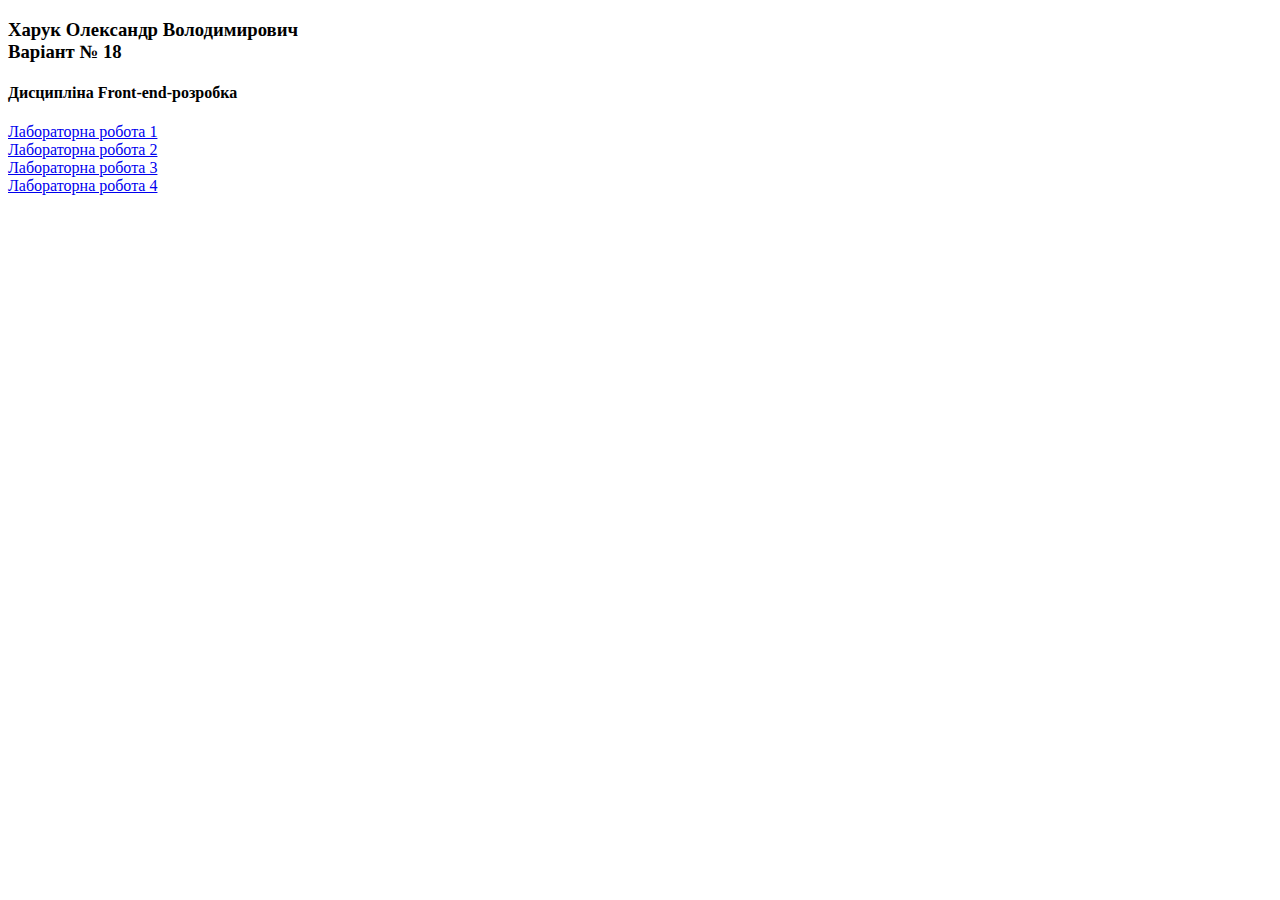
<file: index.html>
<!DOCTYPE html>
<html lang="uk">
<head>
<meta charset="UTF-8">
<title>Харук Олександр Володимирович  </title>
</head>
<body>
<h3> Харук Олександр Володимирович <br> Варіант № 18 <h3>
<h4>Дисципліна  Front-end-розробка</h4>
<a href="lab1_kharuk/lab1.html">Лабораторна робота 1 </a> <br>
<a href="lab2_kharuk/lab2.html">Лабораторна робота 2 </a> <br>
<a href="lab3_kharuk/lab3.html">Лабораторна робота 3 </a> <br>
<a href="lab4_kharuk/lab4.html">Лабораторна робота 4 </a> <br>
</body>
</html>
</file>
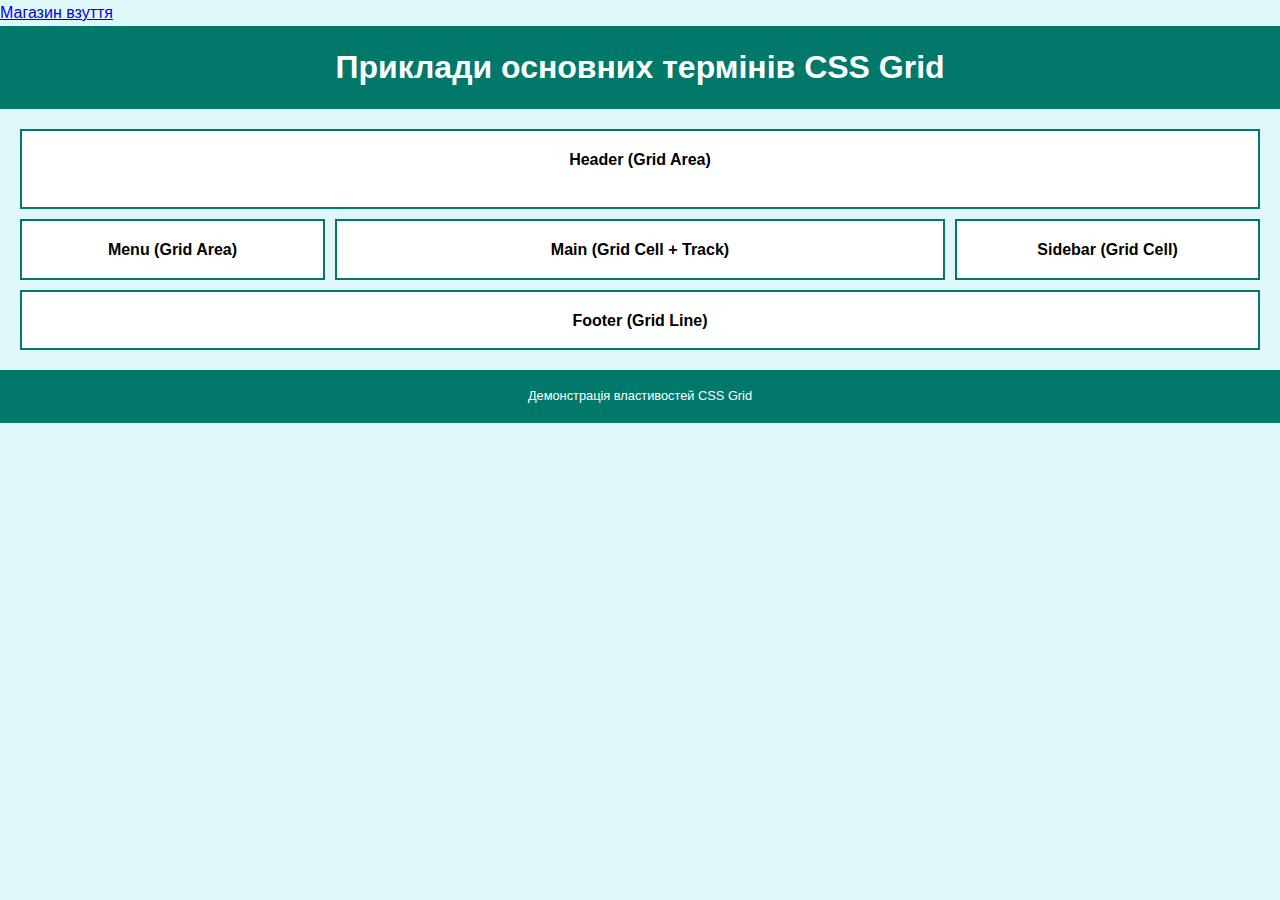
<file: lab10_kharuk/lab10.html>
<!DOCTYPE html>
<html lang="uk">
<head>
  <meta charset="UTF-8">
  <meta name="viewport" content="width=device-width, initial-scale=1.0">
  <title>Терміни CSS Grid на прикладі</title>
  <link rel="stylesheet" href="styles.css">
</head>
<body>
    <a href="vzutia.html">Магазин взуття </a> <br>

  <header>
    <h1>Приклади основних термінів CSS Grid</h1>
  </header>

  <main class="grid-container">

    <div class="item item1">Header (Grid Area)</div>
    <div class="item item2">Menu (Grid Area)</div>
    <div class="item item3">Main (Grid Cell + Track)</div>
    <div class="item item4">Sidebar (Grid Cell)</div>
    <div class="item item5">Footer (Grid Line)</div>

  </main>

  <footer>
    <p>Демонстрація властивостей CSS Grid</p>
  </footer>

</body>
</html>
</file>
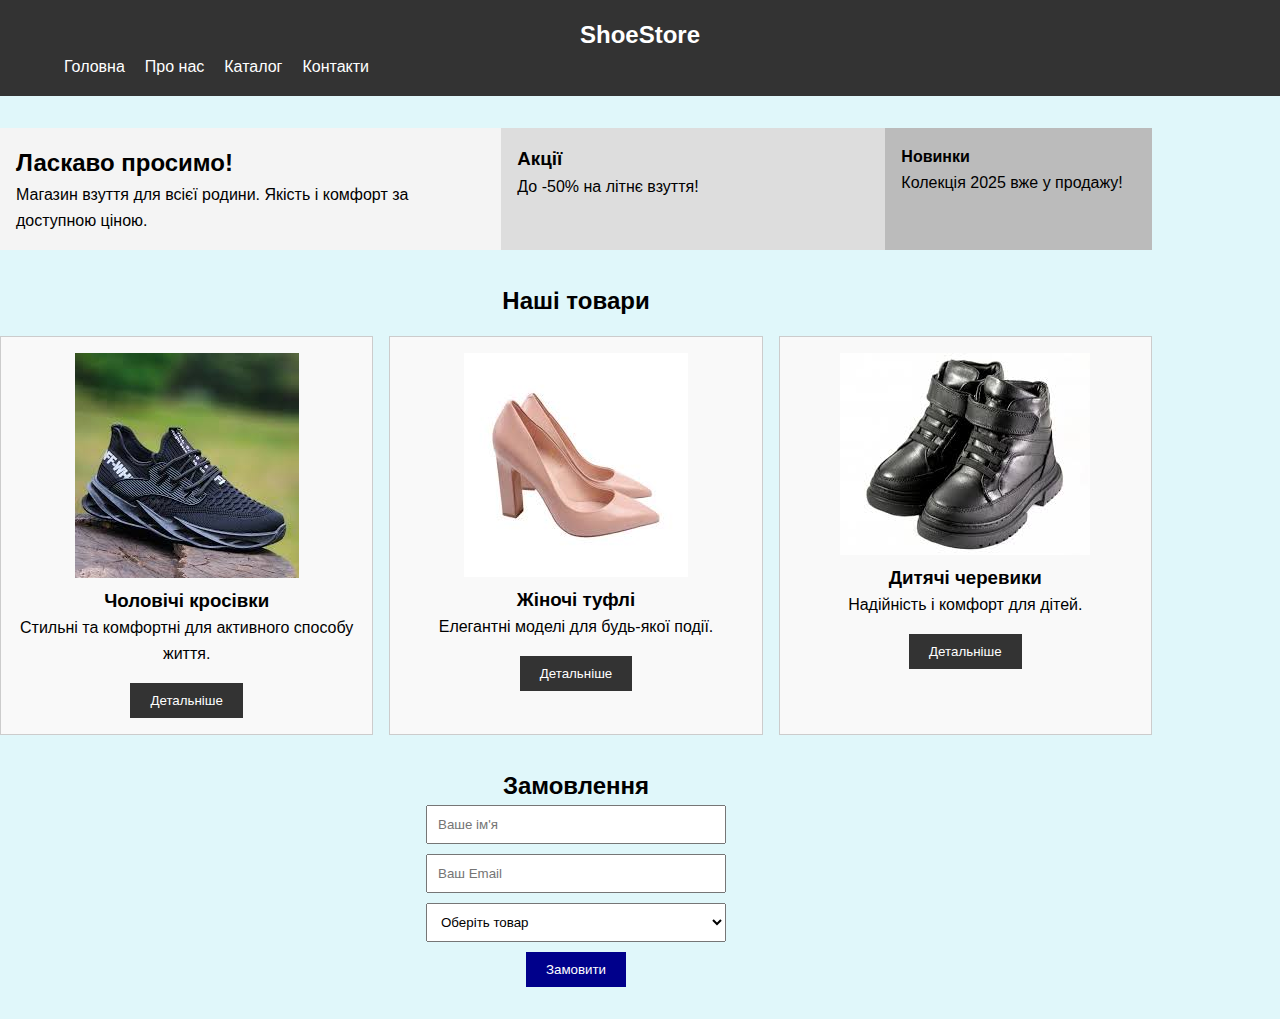
<file: lab10_kharuk/vzutia.html>
<!DOCTYPE html>
<html lang="uk">
<head>
  <meta charset="UTF-8">
  <meta name="viewport" content="width=device-width, initial-scale=1">
  <title>Магазин взуття</title>
  <link rel="stylesheet" href="styles.css">
</head>
<body>


<header class="navbar">
  <div class="container">
    <a href="#" class="logo">ShoeStore</a>
    <nav>
      <ul class="nav-links">
        <li><a href="#">Головна</a></li>
        <li><a href="#">Про нас</a></li>
        <li><a href="#">Каталог</a>
          <ul class="dropdown">
            <li><a href="#">Чоловіче</a></li>
            <li><a href="#">Жіноче</a></li>
            <li><a href="#">Дитяче</a></li>
          </ul>
        </li>
        <li><a href="#">Контакти</a></li>
      </ul>
    </nav>
  </div>
</header>


<section class="welcome container">
  <div class="col big">
    <h2>Ласкаво просимо!</h2>
    <p>Магазин взуття для всієї родини. Якість і комфорт за доступною ціною.</p>
  </div>
  <div class="col medium">
    <h3>Акції</h3>
    <p>До -50% на літнє взуття!</p>
  </div>
  <div class="col small">
    <h4>Новинки</h4>
    <p>Колекція 2025 вже у продажу!</p>
  </div>
</section>

<section class="products container">
  <h2>Наші товари</h2>
  <div class="card-grid">
    <div class="card">
      <img src="1(1).jpg" alt="Чоловіче взуття">
      <h3>Чоловічі кросівки</h3>
      <p>Стильні та комфортні для активного способу життя.</p>
      <button>Детальніше</button>
    </div>
    <div class="card">
      <img src="2.jpg" alt="Жіноче взуття">
      <h3>Жіночі туфлі</h3>
      <p>Елегантні моделі для будь-якої події.</p>
      <button>Детальніше</button>
    </div>
    <div class="card">
      <img src="3.jpg" alt="Дитяче взуття">
      <h3>Дитячі черевики</h3>
      <p>Надійність і комфорт для дітей.</p>
      <button>Детальніше</button>
    </div>
  </div>
</section>


<section class="order container">
  <h2>Замовлення</h2>
  <form>
    <input type="text" placeholder="Ваше ім'я" required>
    <input type="email" placeholder="Ваш Email" required>
    <select>
      <option>Оберіть товар</option>
      <option>Чоловічі кросівки</option>
      <option>Жіночі туфлі</option>
      <option>Дитячі черевики</option>
    </select>
    <button type="submit">Замовити</button>
  </form>
</section>

</body>
</html>
</file>
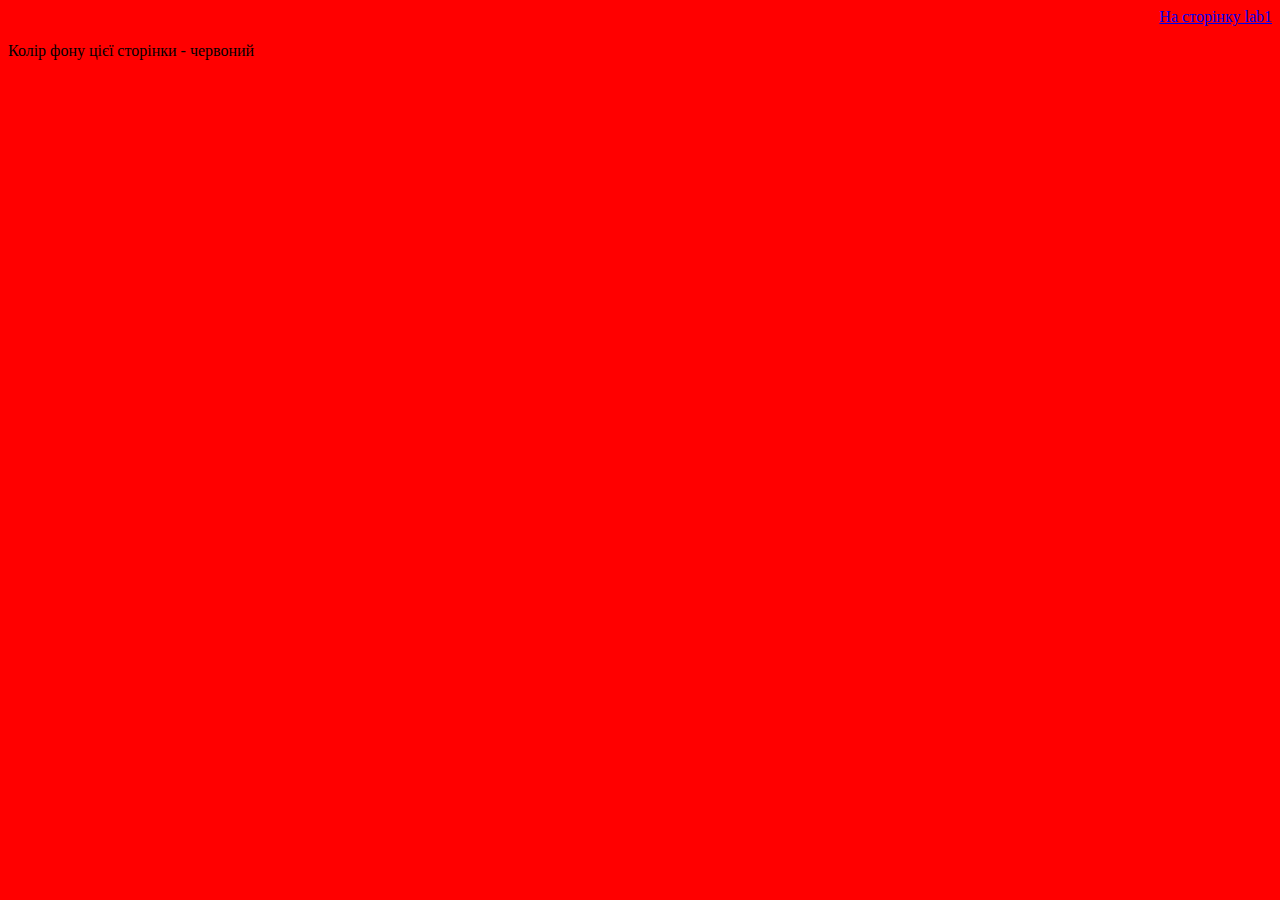
<file: lab1_kharuk/example1.html>
<!DOCTYPE html>
<html lang="uk">
 <head>
    <a style="display: block; text-align: right" href="lab1.html">На сторінку lab1 </a>
 <title>Приклад №1</title>
 </head>
 <body style="background-color: #FF0000;">
 <p>Колір фону цієї сторінки - червоний</p>
 </body>
</html>
</file>
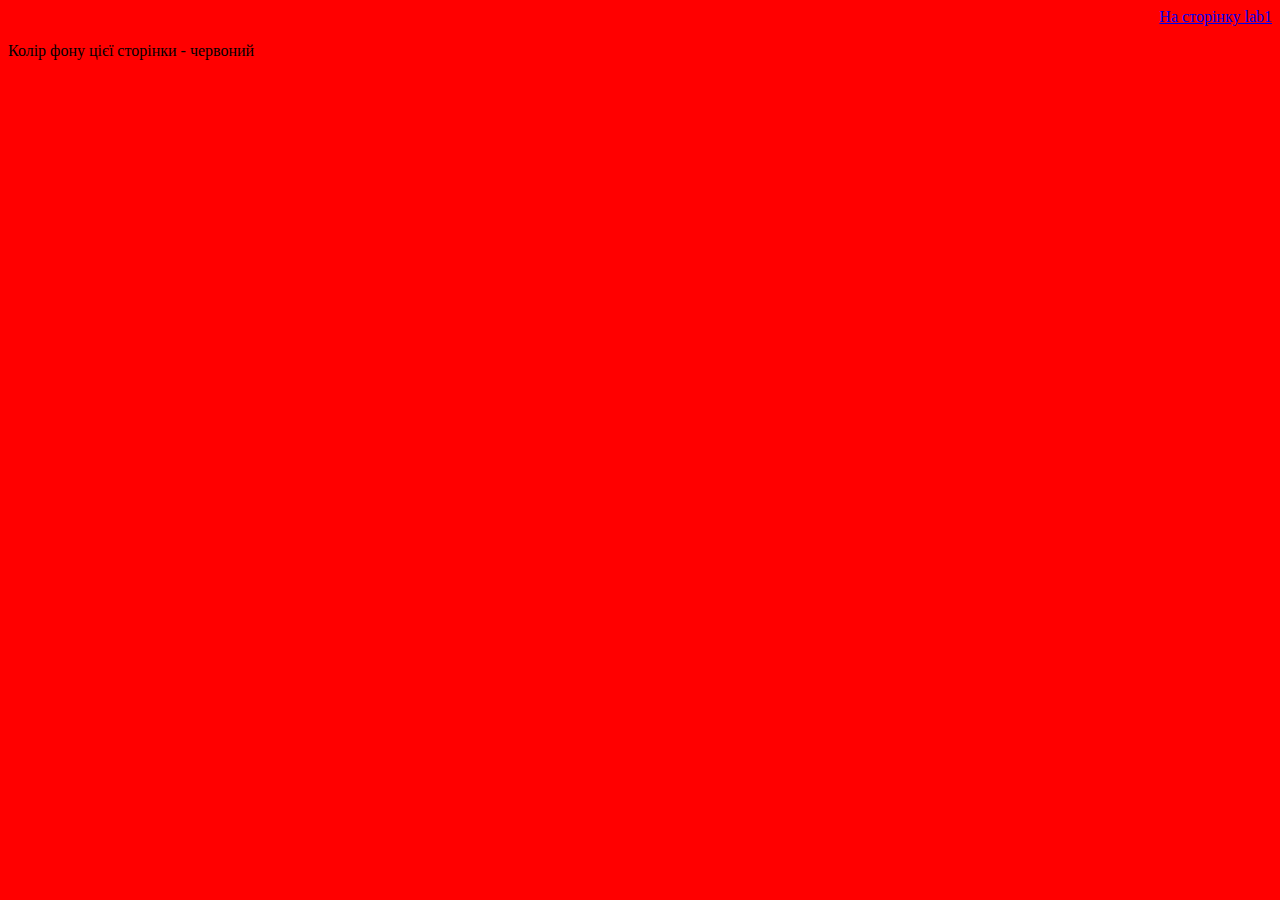
<file: lab1_kharuk/example2.html>
<!DOCTYPE html>
<html lang="uk">
 <head>
    <a style="display: block; text-align: right" href="lab1.html">На сторінку lab1 </a>
 <title>Приклад №2</title>
 <style type="text/css">
  body {background-color: #FF0000;}
 </style>
</head>
 <body>
 <p>Колір фону цієї сторінки - червоний</p>
 </body>
</html>
</file>
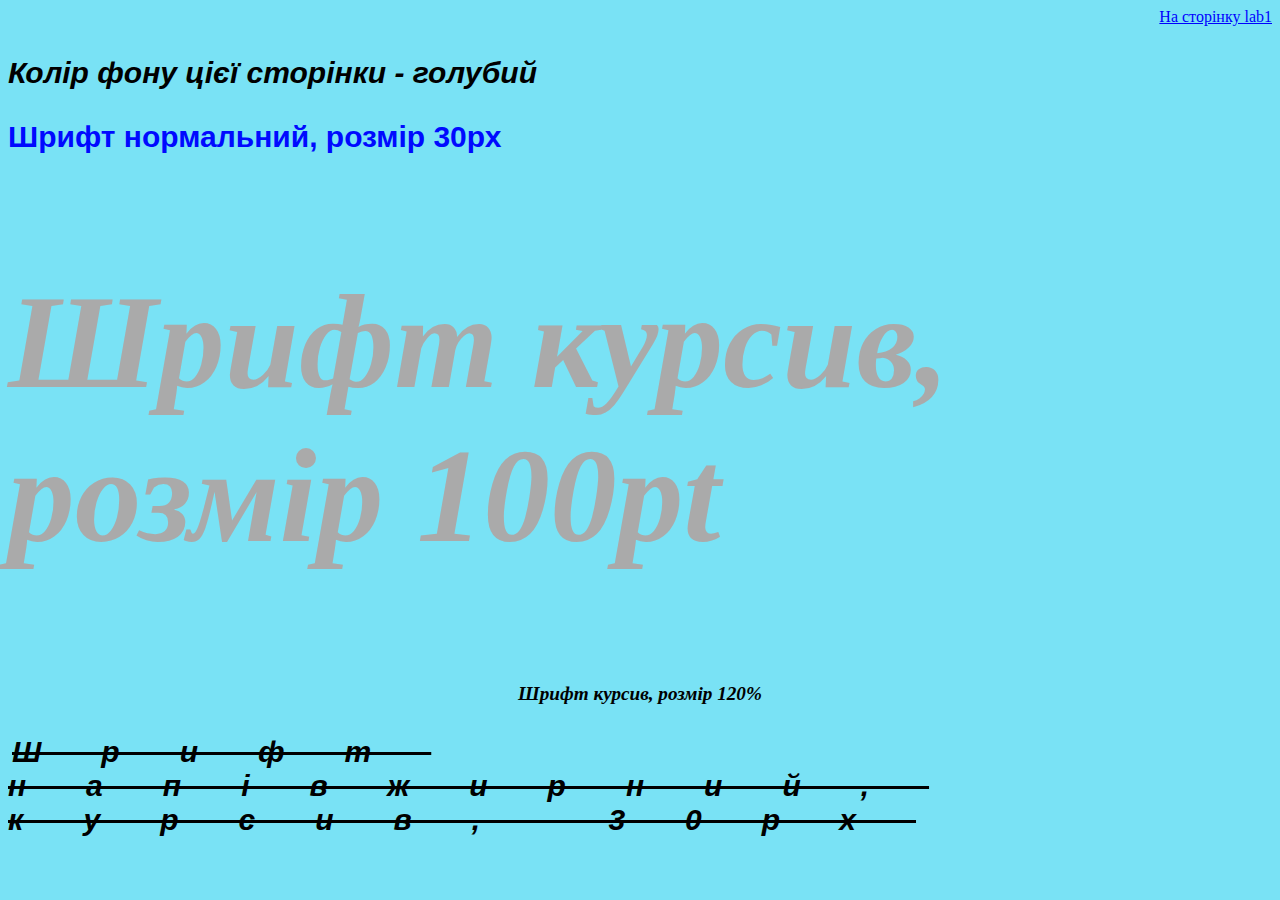
<file: lab1_kharuk/example3.html>
<!DOCTYPE html>
<html lang="uk">
 <head>
    <a style="display: block; text-align: right" href="lab1.html">На сторінку lab1 </a>
 <title>Приклад №3</title>
 <link rel="stylesheet" type="text/css" href="style/style.css" />
 </head>
 <body>
 <p>Колір фону цієї сторінки - голубий</p>
 </body>
</html>

<html>
 <head>
 <title>Приклад №10</title>
 <link rel="stylesheet" type="text/css" href="style/style.css" />
 </head>
 <body>
<h1 class="ex10">Шрифт нормальний, розмір 30рх</h1>
 <h2 class="ex10"> Шрифт курсив, розмір 100рt </h2>
<h3 class="ex10"> Шрифт курсив, розмір 120% </h3>
 <p class="ex10"> Шрифт напівжирний, курсив, 30рх</p>
 </body>
</html>
</file>
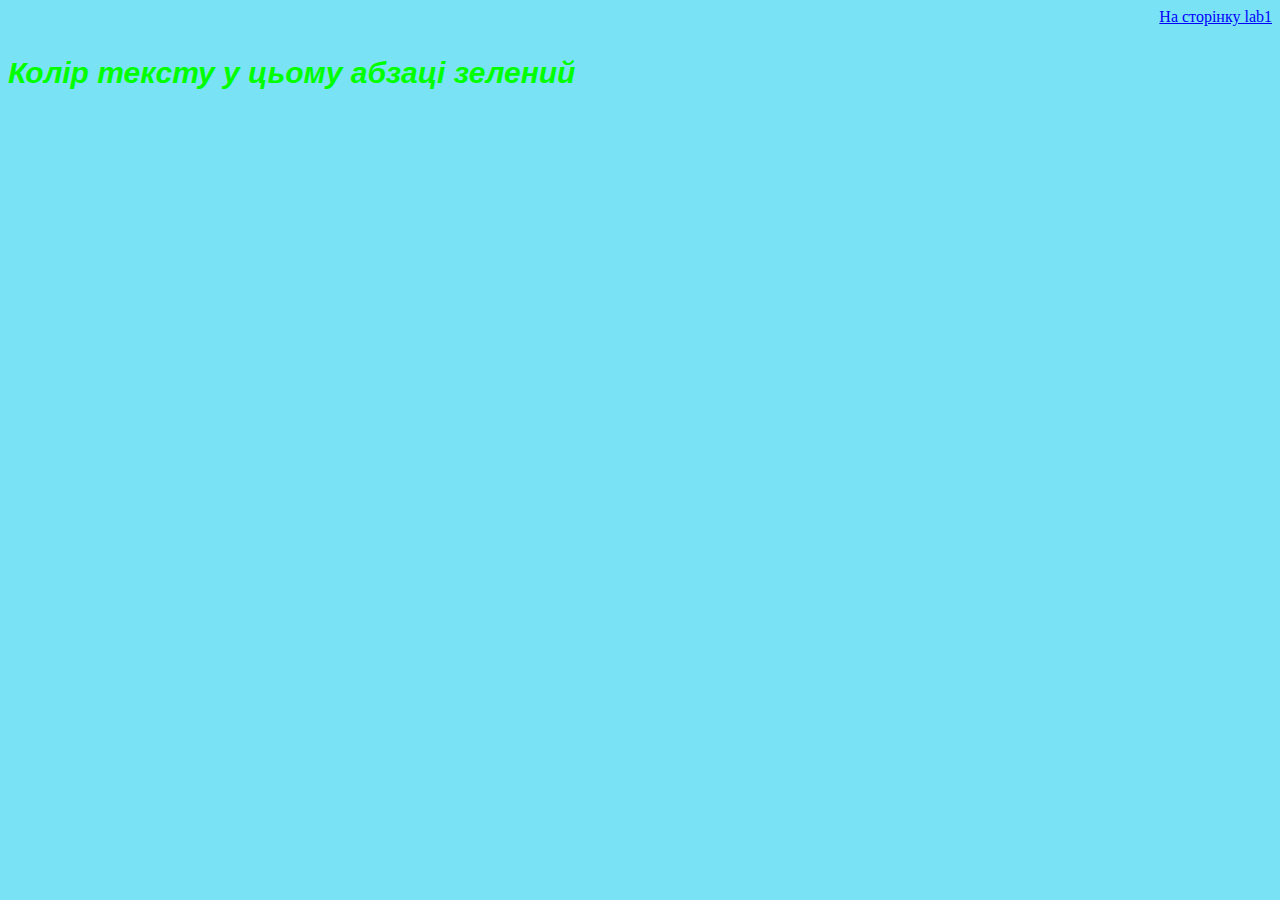
<file: lab1_kharuk/example4.html>
<!DOCTYPE html>
<html lang="uk">
 <head>
    <a style="display: block; text-align: right" href="lab1.html">На сторінку lab1 </a>
 <title>Приклад №4</title>
 <link rel="stylesheet" type="text/css" href="style/style.css"/>
 </head>
 <body>
 <p class="ex4"> Колір тексту у цьому абзаці зелений</p>
 </body>
</html>
</file>
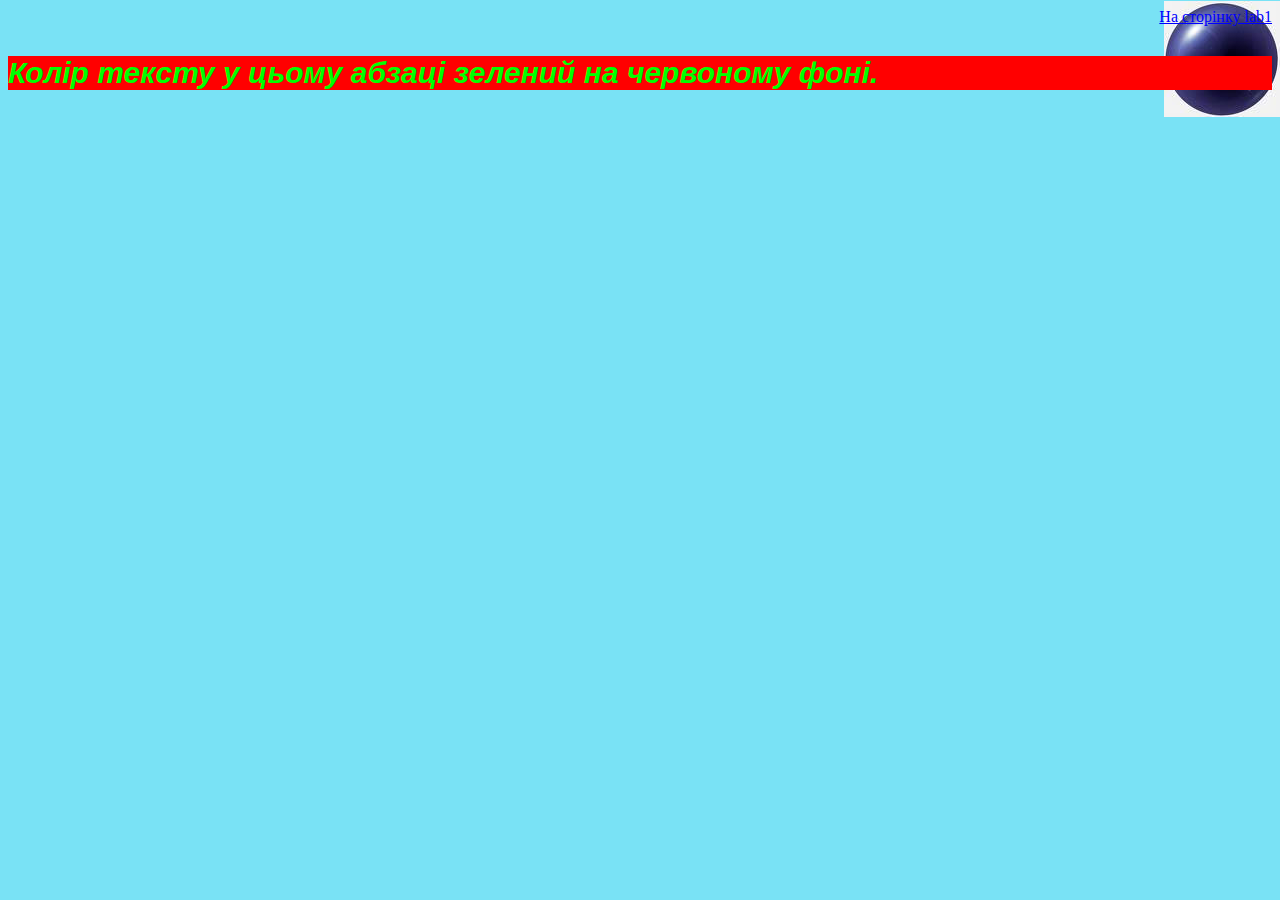
<file: lab1_kharuk/example5.html>
<!DOCTYPE html>
<html lang="uk">
 <head>
    <a style="display: block; text-align: right" href="lab1.html">На сторінку lab1 </a>
 <title>Приклад №5</title>
 <link rel="stylesheet" type="text/css" href="style/style.css" />
 </head>
 <body class="body5">
 <p class="ex5"> Колір тексту у цьому абзаці зелений на червоному фоні.</p>
 </body>
</html>
</file>
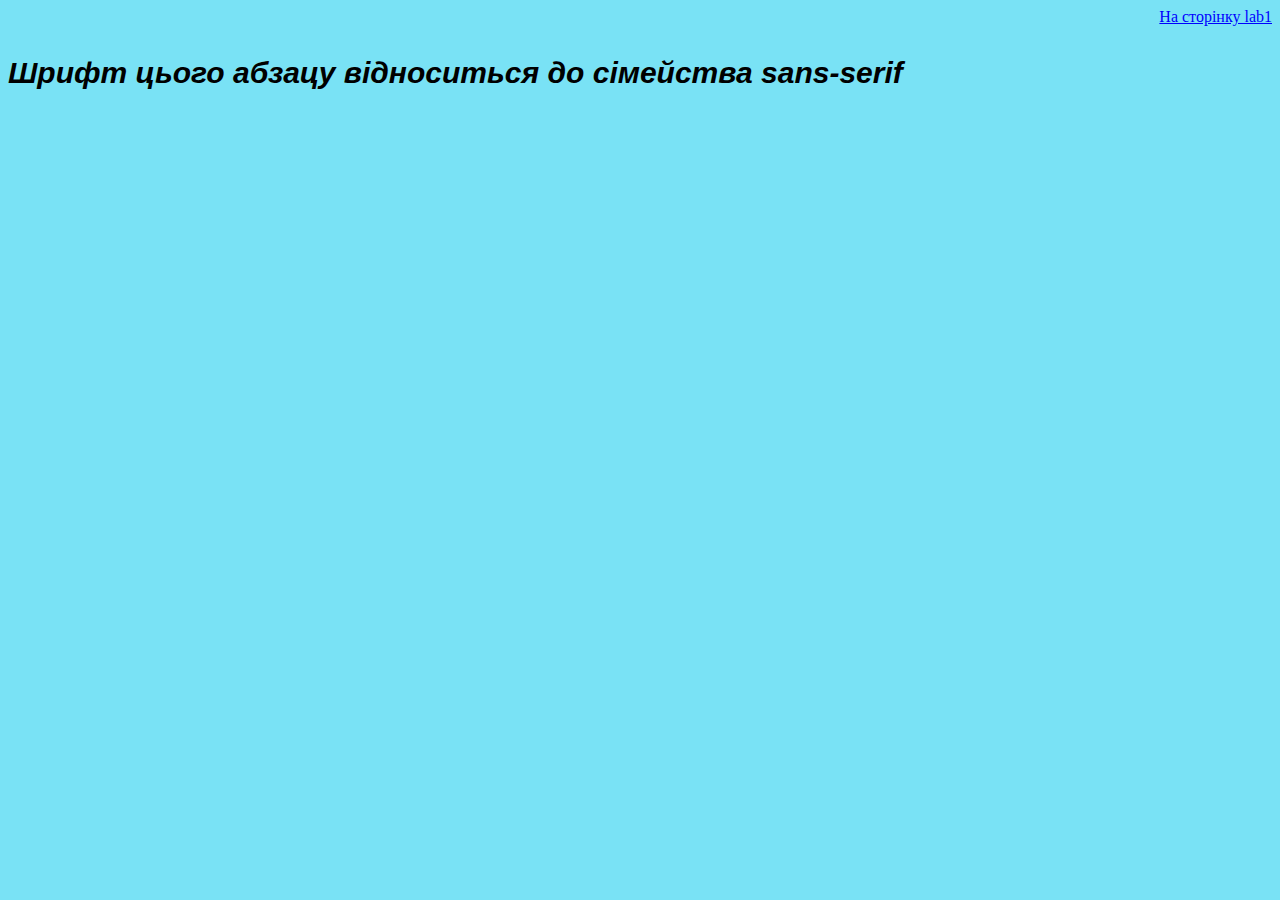
<file: lab1_kharuk/example6.html>
<!DOCTYPE html>
<html lang="uk">
 <head>
    <a style="display: block; text-align: right" href="lab1.html">На сторінку lab1 </a>
 <title>Приклад №6</title>
 <link rel="stylesheet" type="text/css" href="style/style.css" />
 </head>
 <body>
 <p class="ex6"> Шрифт цього абзацу відноситься до сімейства sans-serif</p>
 </body>
</html>
</file>
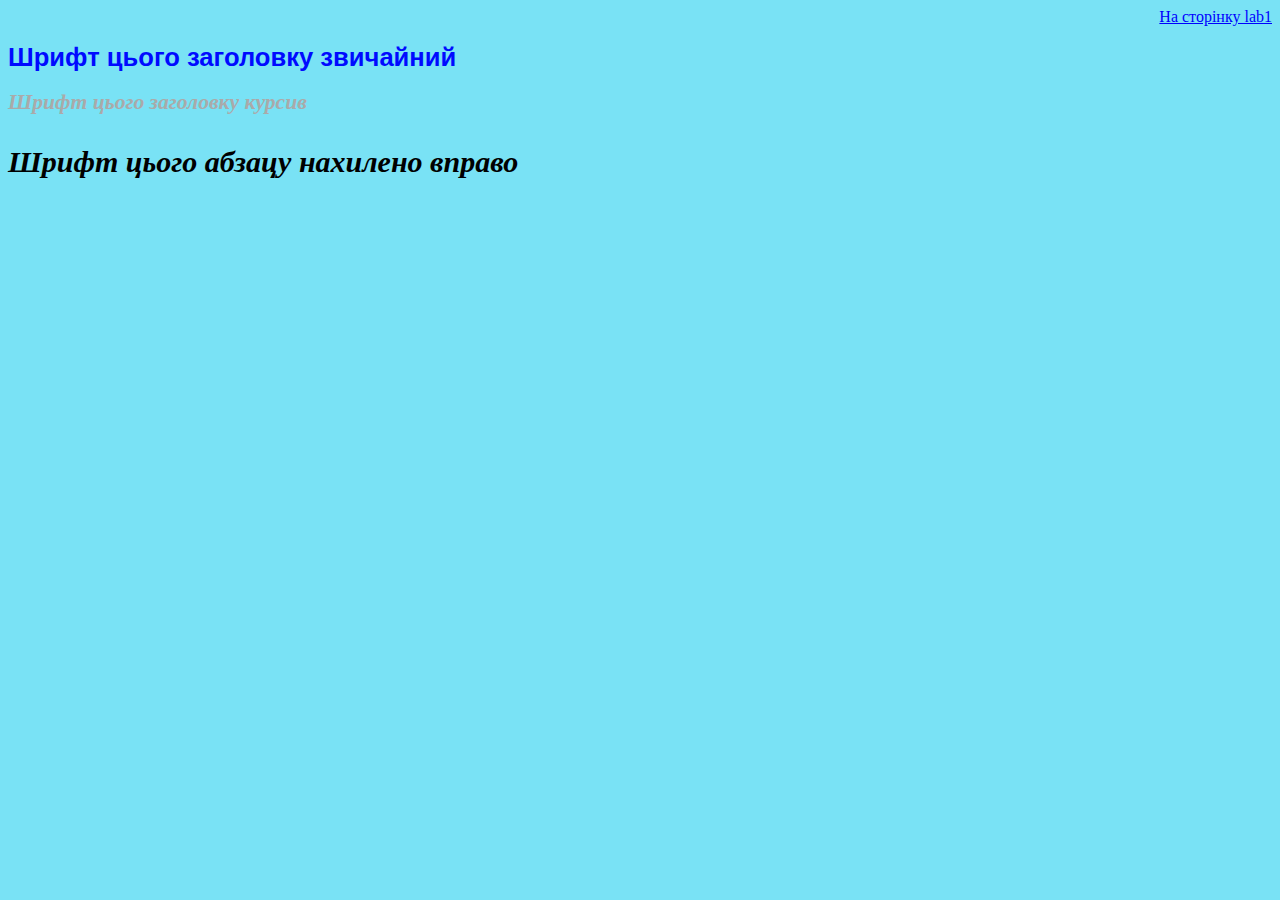
<file: lab1_kharuk/example7.html>
<!DOCTYPE html>
<html lang="uk">
 <head>
    <a style="display: block; text-align: right" href="lab1.html">На сторінку lab1 </a>
 <title>Приклад №7</title>
 <link rel="stylesheet" type="text/css" href="style/style.css" />
 </head>
 <body>
 <h1 class="ex7">Шрифт цього заголовку звичайний</h1>
 <h2 class="ex7">Шрифт цього заголовку курсив</h2>
 <p class="ex7"> Шрифт цього абзацу нахилено вправо</p>
 </body>
</html>
</file>
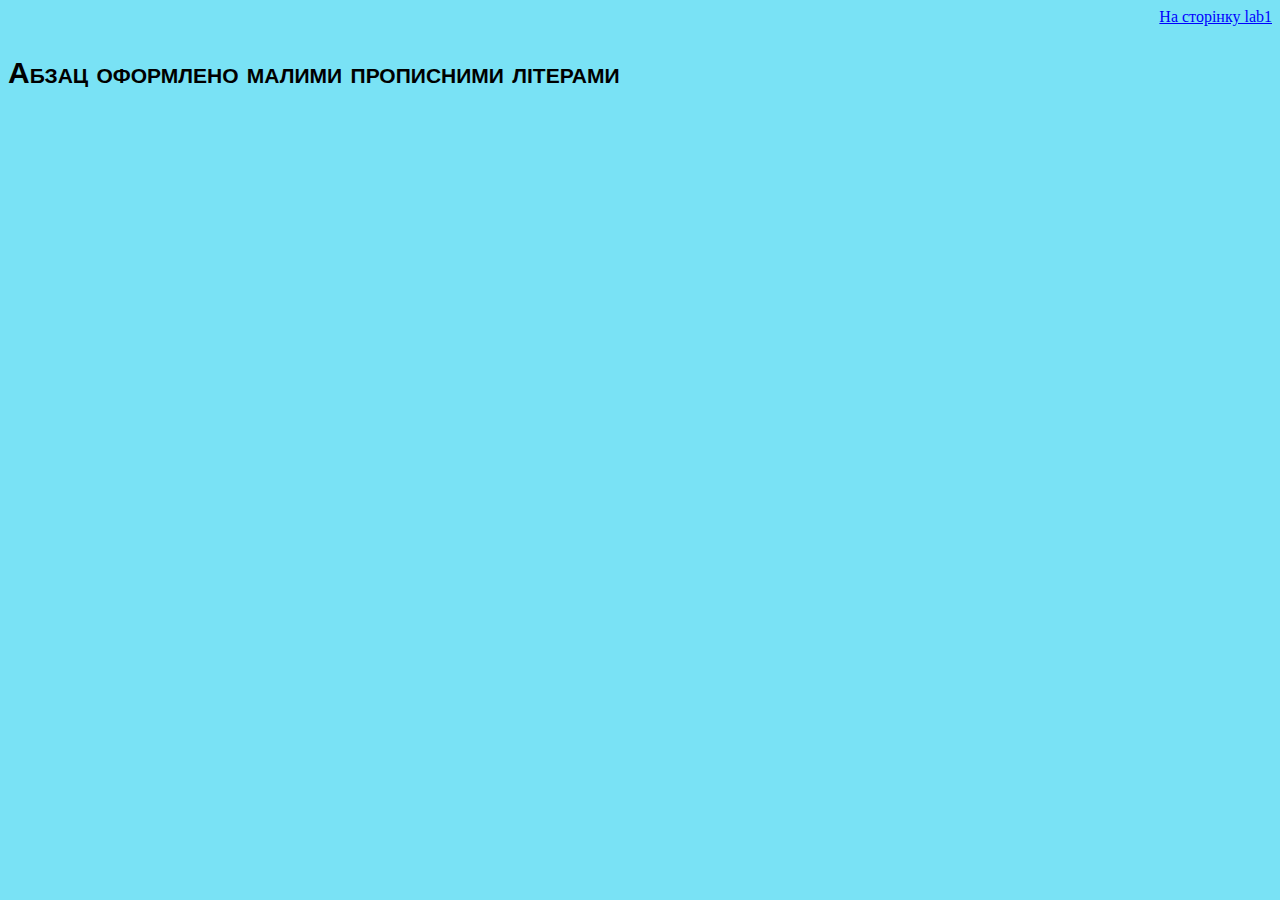
<file: lab1_kharuk/example8.html>
<!DOCTYPE html>
<html lang="uk">
    <head>
        <a style="display: block; text-align: right" href="lab1.html">На сторінку lab1 </a>
    <title>Приклад №8</title>
    <link rel="stylesheet" type="text/css" href="style/style.css" />
    </head>
    <body>
    <p class="ex8">Абзац оформлено малими прописними літерами</p>
    </body>
   </html>
</file>
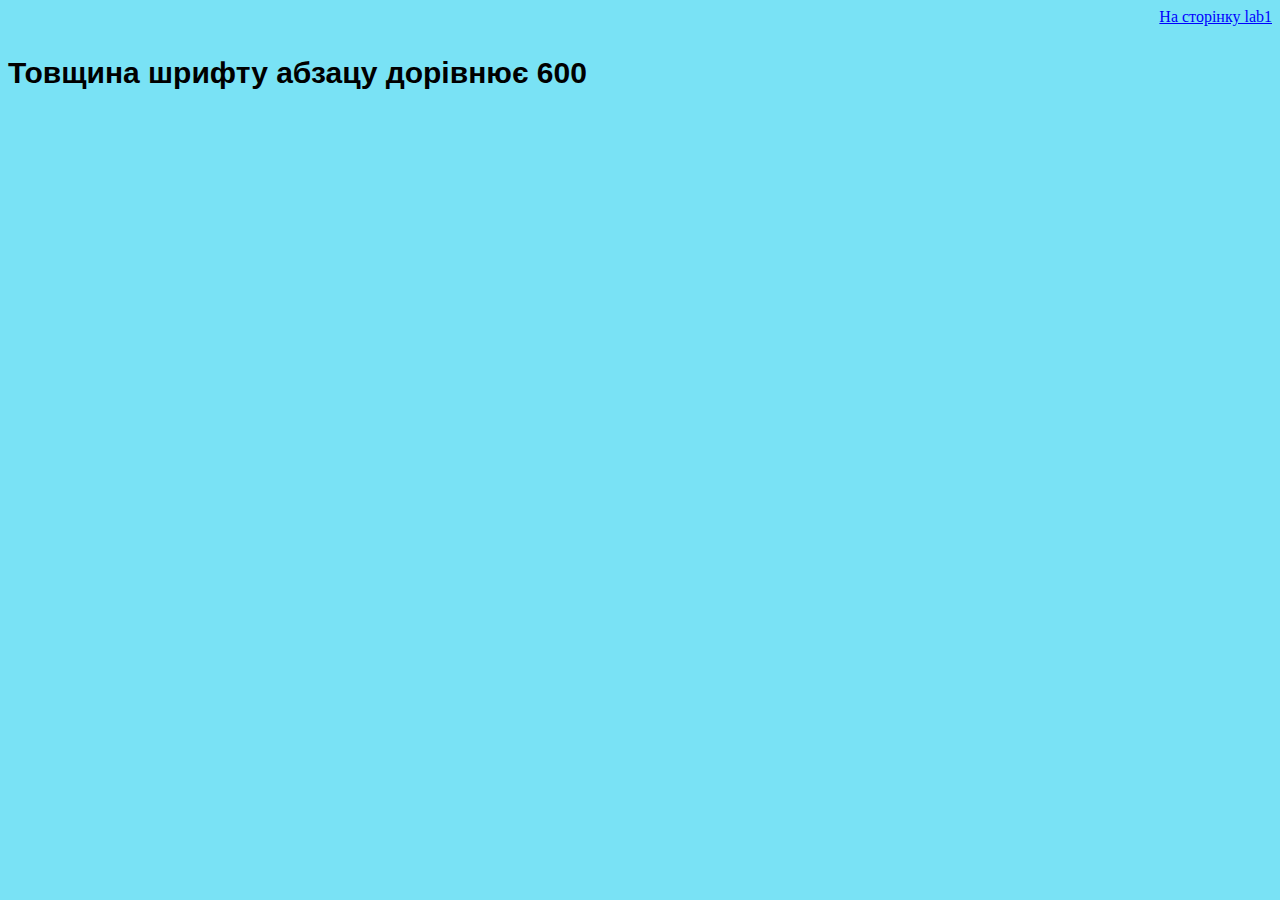
<file: lab1_kharuk/example9.html>
<!DOCTYPE html>
<html lang="uk">
 <head>
    <a style="display: block; text-align: right" href="lab1.html">На сторінку lab1 </a>
 <title>Приклад №9</title>
 <link rel="stylesheet" type="text/css" href="style/style.css" />
 </head>
 <body>
 <p class="ex9">Товщина шрифту абзацу дорівнює 600</p>
 </body>
</html>
</file>
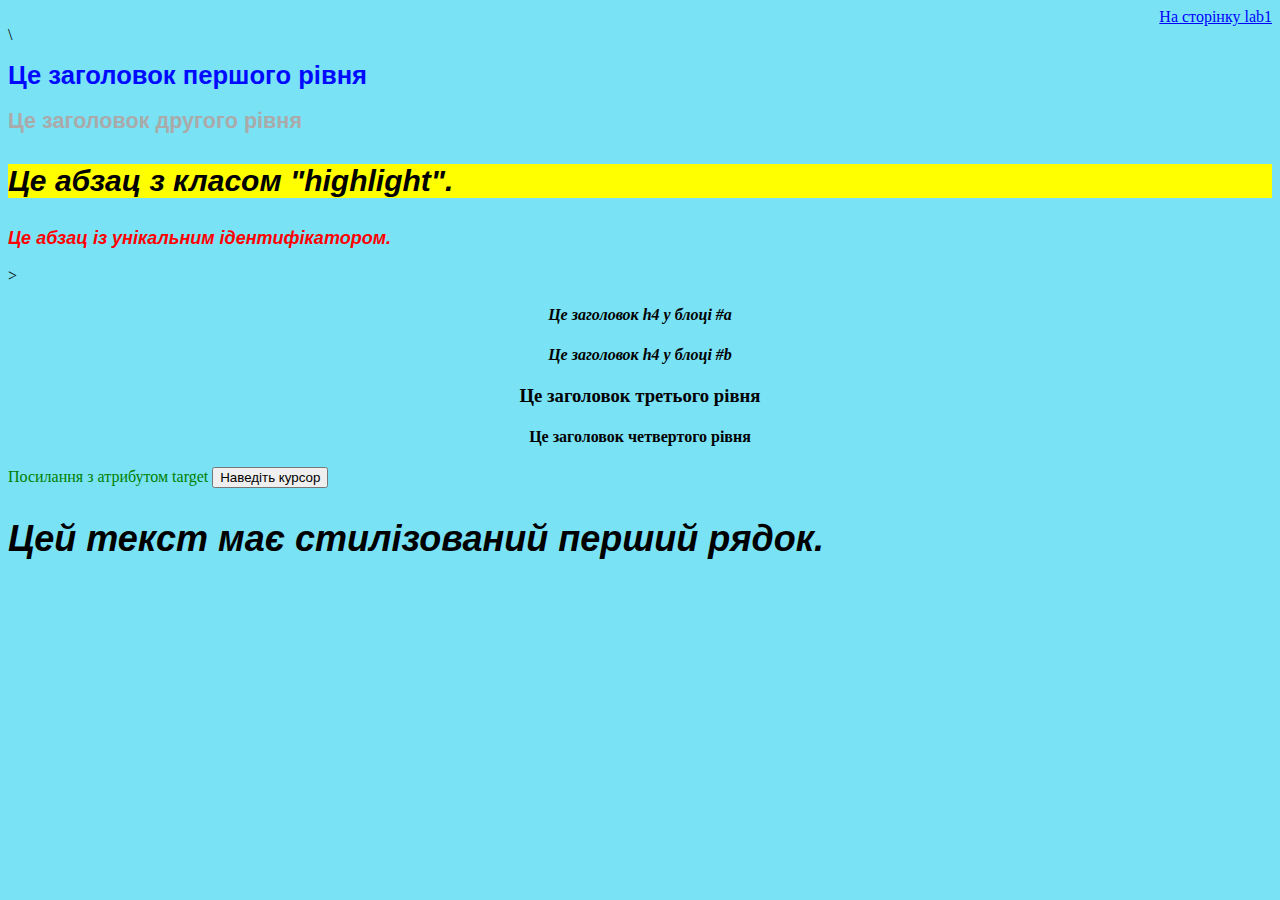
<file: lab1_kharuk/Selectors.html>
<!DOCTYPE html>
<html lang="uk">
<head>
    <a style="display: block; text-align: right" href="lab1.html">На сторінку lab1 </a>\
    
    <meta charset="UTF-8">
    <meta name="viewport" content="width=device-width, initial-scale=1.0">
    <title>Різновиди селекторів</title>
    <link rel="stylesheet" href="style/style.css">
</head>
<body>

    
    <h1>Це заголовок першого рівня</h1>
    <h2>Це заголовок другого рівня</h2>

    <p class="highlight">Це абзац з класом "highlight".</p>
  
    <p id="special">Це абзац із унікальним ідентифікатором.</p>
  >
    <div id="a">
        <h4>Це заголовок h4 у блоці #a</h4>
    </div>
    <div id="b">
        <h4>Це заголовок h4 у блоці #b</h4>
    </div>

    <h3>Це заголовок третього рівня</h3>
    <h4>Це заголовок четвертого рівня</h4>

    <a href="https://example.com" target="_blank">Посилання з атрибутом target</a>

    <button class="btn">Наведіть курсор</button>

    <p class="content">Цей текст має стилізований перший рядок.</p>

</body>
</html>
</file>
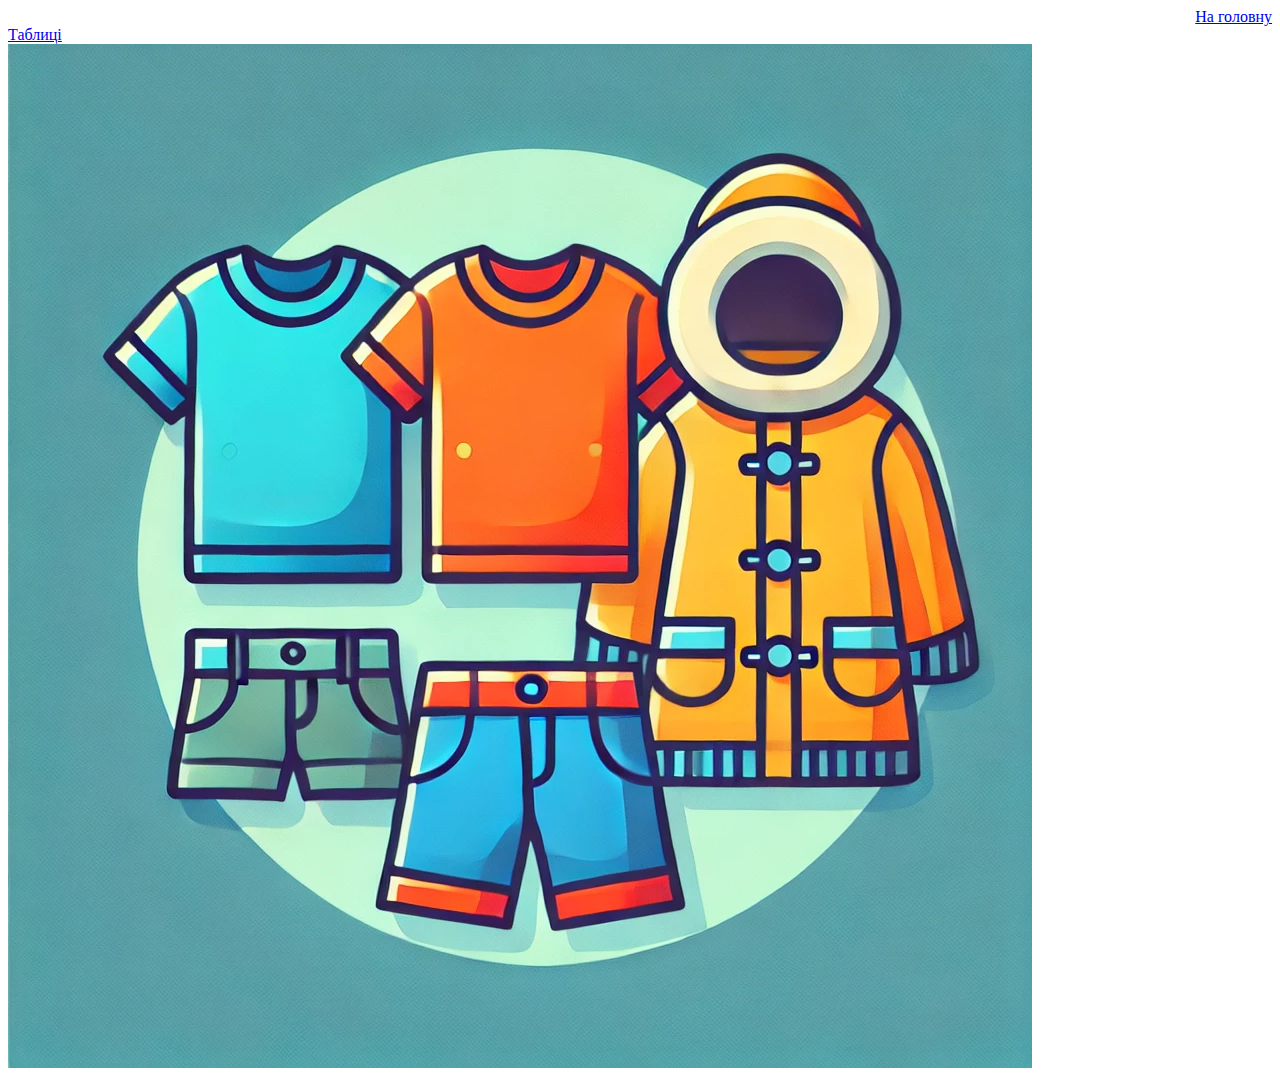
<file: lab2_kharuk/lab2.html>
<!DOCTYPE html>
<html lang="uk">
<head>
    <a style="display: block; text-align: right" href="../index.html">На головну</a>
    <a href="tabluzi.html">Таблиці</a> <br>
    <meta charset="UTF-8">
    <meta name="viewport" content="width=device-width, initial-scale=1.0">
    <title>Карта зображення дитячого одягу</title>
</head>
<body>
    <img src="image.jpg" usemap="#clothingMap" alt="Дитячий одяг">
    
    <map name="clothingMap">
        
        <area shape="circle" coords="300,300,100" href="https://uk.wikipedia.org/wiki/Футболка" alt="Футболка">
        
        
        <area shape="rect" coords="400,500,600,700" href="https://uk.wikipedia.org/wiki/Шорти" alt="Шорти">
        
        
        <area shape="poly" coords="650,200,750,250,800,400,600,400" href="https://uk.wikipedia.org/wiki/Куртка" alt="Куртка">
    </map>
</body>
</html>
</file>
<file: lab10_kharuk/styles.css>
body {
    font-family: Arial, sans-serif;
    margin: 0;
    padding: 0;
    background: #e0f7fa;
  }
  
  header, footer {
    background-color: #00796b;
    color: white;
    text-align: center;
    padding: 1rem;
  }
  
  .grid-container {
    display: grid; 
    grid-template-columns: 1fr 2fr 1fr; 
    grid-template-rows: 80px 1fr 60px; 
    gap: 10px; 
    grid-template-areas: 
      "header header header"
      "menu main sidebar"
      "footer footer footer"; 
    padding: 20px;
  }
  

  
  .item {
    background: white;
    border: 2px solid #00796b;
    padding: 1rem;
    text-align: center;
    font-weight: bold;
  }
  
 
  .item1 { grid-area: header; }
  .item2 { grid-area: menu; }
  .item3 { grid-area: main; }
  .item4 { grid-area: sidebar; }
  .item5 { grid-area: footer; }
  

  @media (max-width: 768px) {
    .grid-container {
      grid-template-areas: 
        "header"
        "menu"
        "main"
        "sidebar"
        "footer";
      grid-template-columns: 1fr;
    }
  }
  
  footer p {
    margin: 0;
    font-size: 0.8rem;
  }
  
  /* Загальні стилі */
* {
    box-sizing: border-box;
    margin: 0;
    padding: 0;
  }
  body {
    font-family: Arial, sans-serif;
    line-height: 1.6;
  }
  .container {
    width: 90%;
    margin: auto;
  }
  
  /* Навігація */
  .navbar {
    background-color: #333;
    color: white;
    padding: 1rem 0;
  }
  .logo {
    font-size: 1.5rem;
    font-weight: bold;
    text-decoration: none;
    color: white;
  }
  .nav-links {
    list-style: none;
    display: flex;
    gap: 20px;
  }
  .nav-links li {
    position: relative;
  }
  .nav-links a {
    color: white;
    text-decoration: none;
  }
  .nav-links li:hover .dropdown {
    display: block;
  }
  .dropdown {
    display: none;
    position: absolute;
    background: #555;
    top: 100%;
    left: 0;
    list-style: none;
    padding: 0;
  }
  .dropdown li a {
    display: block;
    padding: 10px;
  }
  
  /* Вітальний блок */
  .welcome {
    display: flex;
    margin: 2rem 0;
  }
  .welcome .col {
    padding: 1rem;
  }
  .big {
    flex: 2;
    background-color: #f4f4f4;
  }
  .medium {
    flex: 1.5;
    background-color: #ddd;
  }
  .small {
    flex: 1;
    background-color: #bbb;
  }
  
  /* Слайдер */
  .slider {
    height: 400px;
    position: relative;
    overflow: hidden;
  }
  .slide {
    height: 400px;
    background-size: cover;
    background-position: center;
    display: none;
  }
  .slide.active {
    display: block;
  }
  
  /* Картки товарів */
  .products {
    text-align: center;
    margin: 2rem 0;
  }
  .card-grid {
    display: flex;
    gap: 1rem;
    margin-top: 1rem;
    flex-wrap: wrap;
  }
  .card {
    background: #f9f9f9;
    padding: 1rem;
    flex: 1;
    min-width: 250px;
    border: 1px solid #ccc;
    text-align: center;
  }
  .card img {
    max-width: 100%;
  }
  .card button {
    margin-top: 1rem;
    padding: 10px 20px;
    border: none;
    background: #333;
    color: white;
    cursor: pointer;
  }
  .card button:hover {
    background: #555;
  }
  
 
  .order {
    margin: 2rem 0;
    text-align: center;
  }
  .order form {
    display: flex;
    flex-direction: column;
    gap: 10px;
    align-items: center;
  }
  .order input, .order select {
    padding: 10px;
    width: 300px;
  }
  .order button {
    padding: 10px 20px;
    background: darkblue;
    color: white;
    border: none;
    cursor: pointer;
  }
  .order button:hover {
    background: blue;
  }
  

  @media (max-width: 768px) {
    .welcome {
      flex-direction: column;
    }
    .card-grid {
      flex-direction: column;
    }
  }
</file>
<file: lab1_kharuk/style/style.css>
body {
    background-color: #79e2f5;

}

a {
    color: blue;
}


#exam10 {
    color: #56c500;
}


a.list1 {
    color: #FFBB00;
}


a.list2 {
    color: #800000;
}


p.ex4 {
    color: #00ff00;
}


p.ex5 {
    color: #00ff00; 
    background-color: #ff0000; 
}


body.body5 {
    background-image: url("../image/ball.jpg");
    background-repeat: no-repeat;
    background-position: 100% 25%     
}

p.ex6 {font-family: Arial, Candara, Century-Gothic, sans-serif}

h1.ex7{
    font-family: Arial, Candara, Century-Gothic, sans-serif;
    font-style: normal;
   }
   h2.ex7{
    font-family: Times New Roman, Georgia, serif;
    font-style: italic;
   }
   p.ex7{
    font-family: Times New Roman, Georgia, serif;
    font-style: oblique;
   }

   p.ex8{
    font-family: Arial, Candara, Century-Gothic, sans-serif;
    font-style: normal;
    font-variant: small-caps;
   }

   p.ex9{
    font-family: Arial, Candara, Century-Gothic, sans-serif;
    font-style: normal;
    font-variant: normal;
    font-weight: 600
   }

   h1.ex10{
    font-family: Arial, Candara, Century-Gothic, sans-serif;
    font-style: normal;
    font-size: 30px;
   }
   h2.ex10{
    font-family: Times New Roman, Georgia, serif;
    font-style: italic;
    font-size: 100pt;
   }
   h3.ex10{
    font-family: Times New Roman, Georgia, serif;
    font-style: italic;
    font-size: 120%;
   }
   p.ex10{
   font-style: italic;
   font-weight: bold;
   font-size: 30px;
   font-family: arial, sans-serif;
   }
   p{
    font: italic bold 30px arial, sans-serif;
    }

    p.ex10{
        text-indent: 10%;
        }

               
        p.ex10{
            text-indent: 3pt;
            text-align: justify;
            text-decoration: line-through;
            }
            p.ex10{letter-spacing: 2em;}


h1 {
    font-family: Arial, Helvetica, sans-serif;
    font-size: 160%;
    color: #000aff;
}

h2 {
    font-family: Arial, Helvetica, sans-serif;
    font-size: 135%;
    color: #aaaaaa;
}


.highlight {
    background-color: yellow;
    font-weight: bold;
}


#special {
    color: red;
    font-size: 18px;
}


#a h4, #b h4 {
    font-style: italic;
}


h3, h4 {
    text-align: center;
    font-weight: bold;
}


a[target="_blank"] {
    color: green;
    text-decoration: none;
}


.btn:hover {
    background-color: lightblue;
    cursor: pointer;
}


.content::first-line {
    font-weight: bold;
    font-size: 120%;
}
</file>
